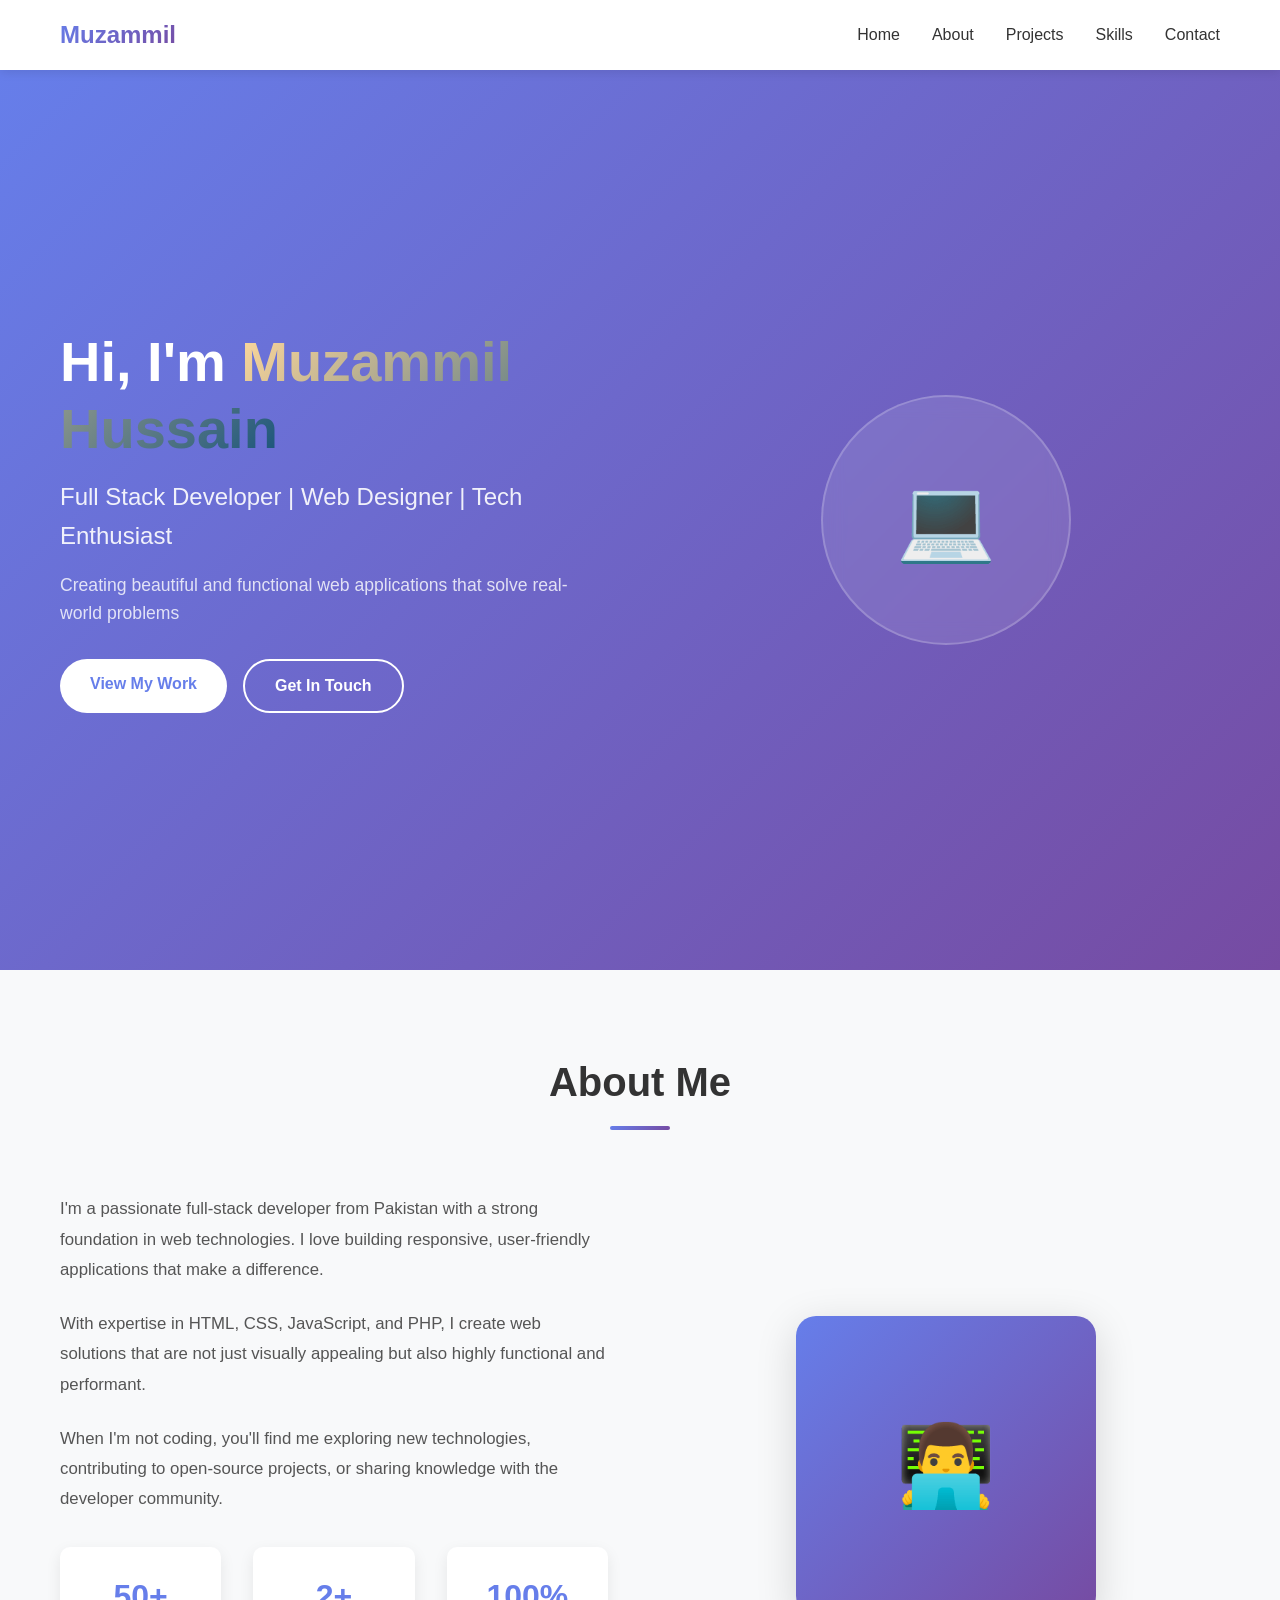
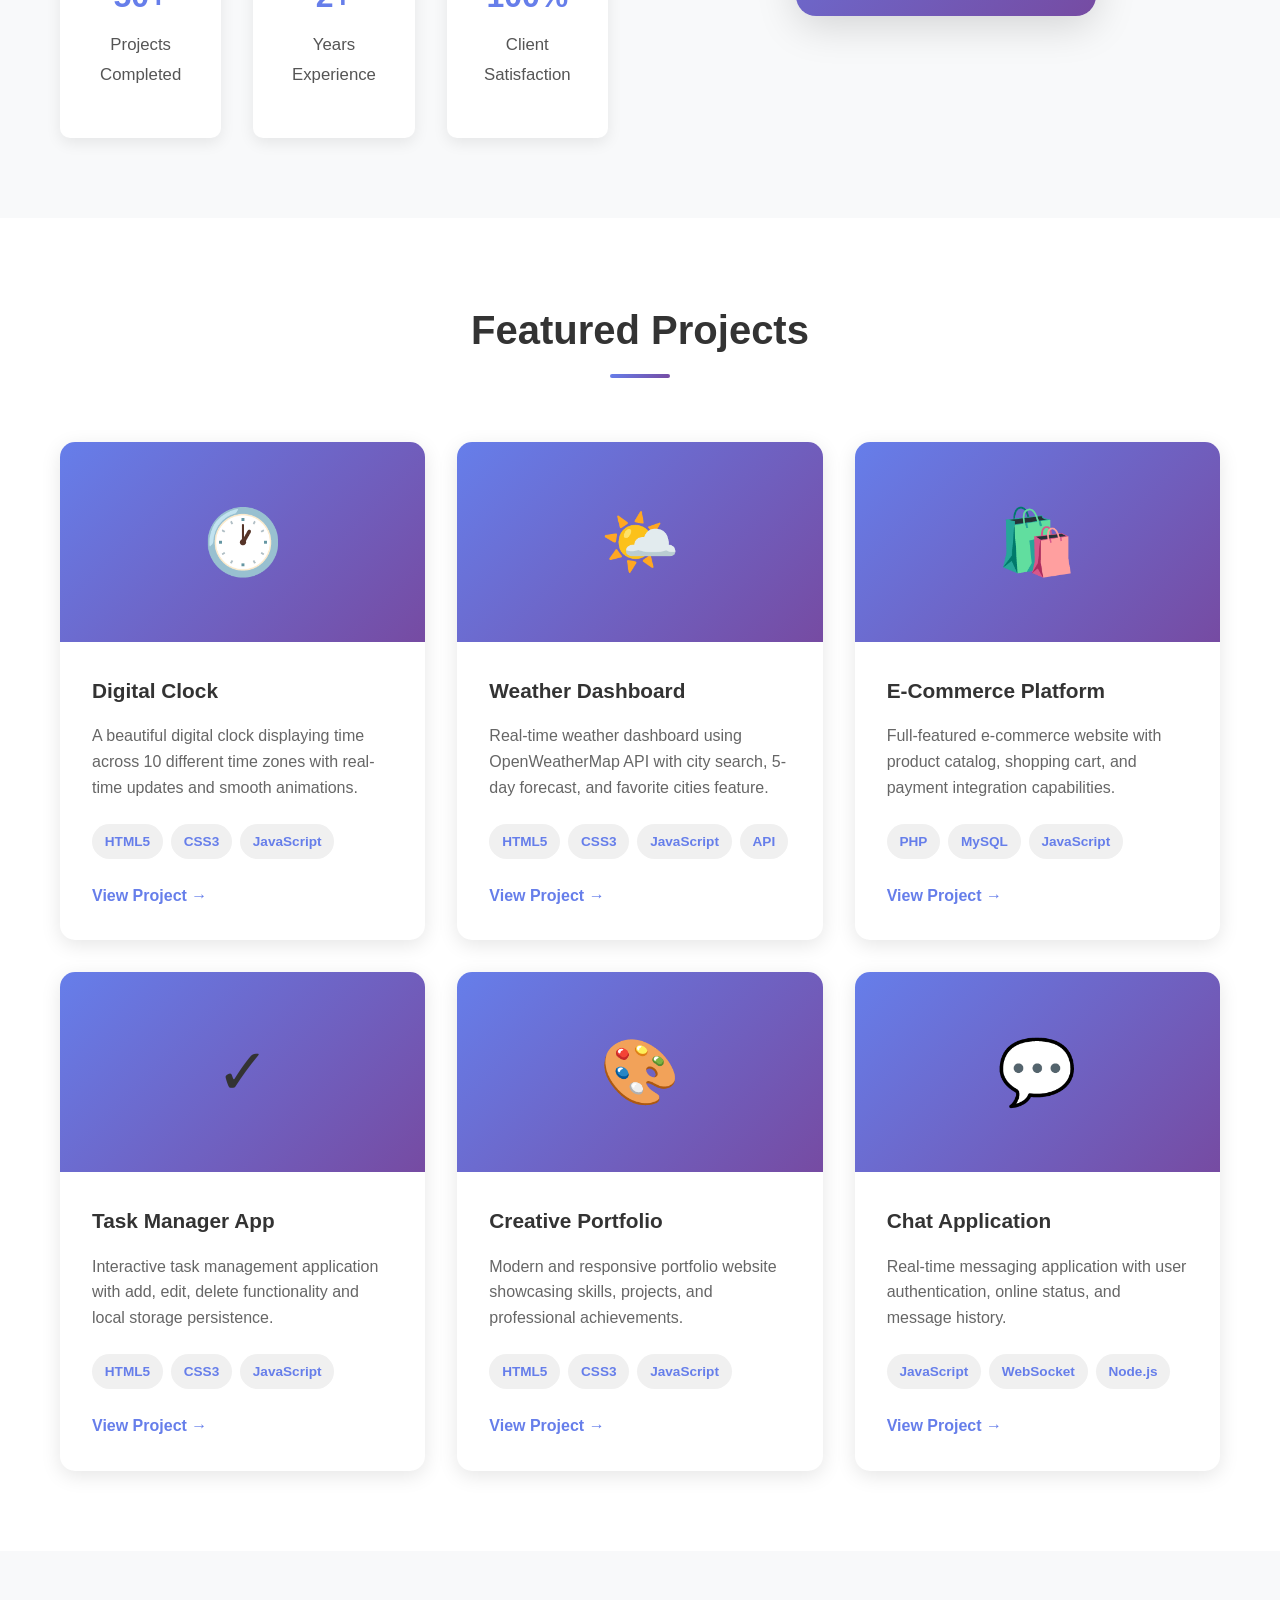
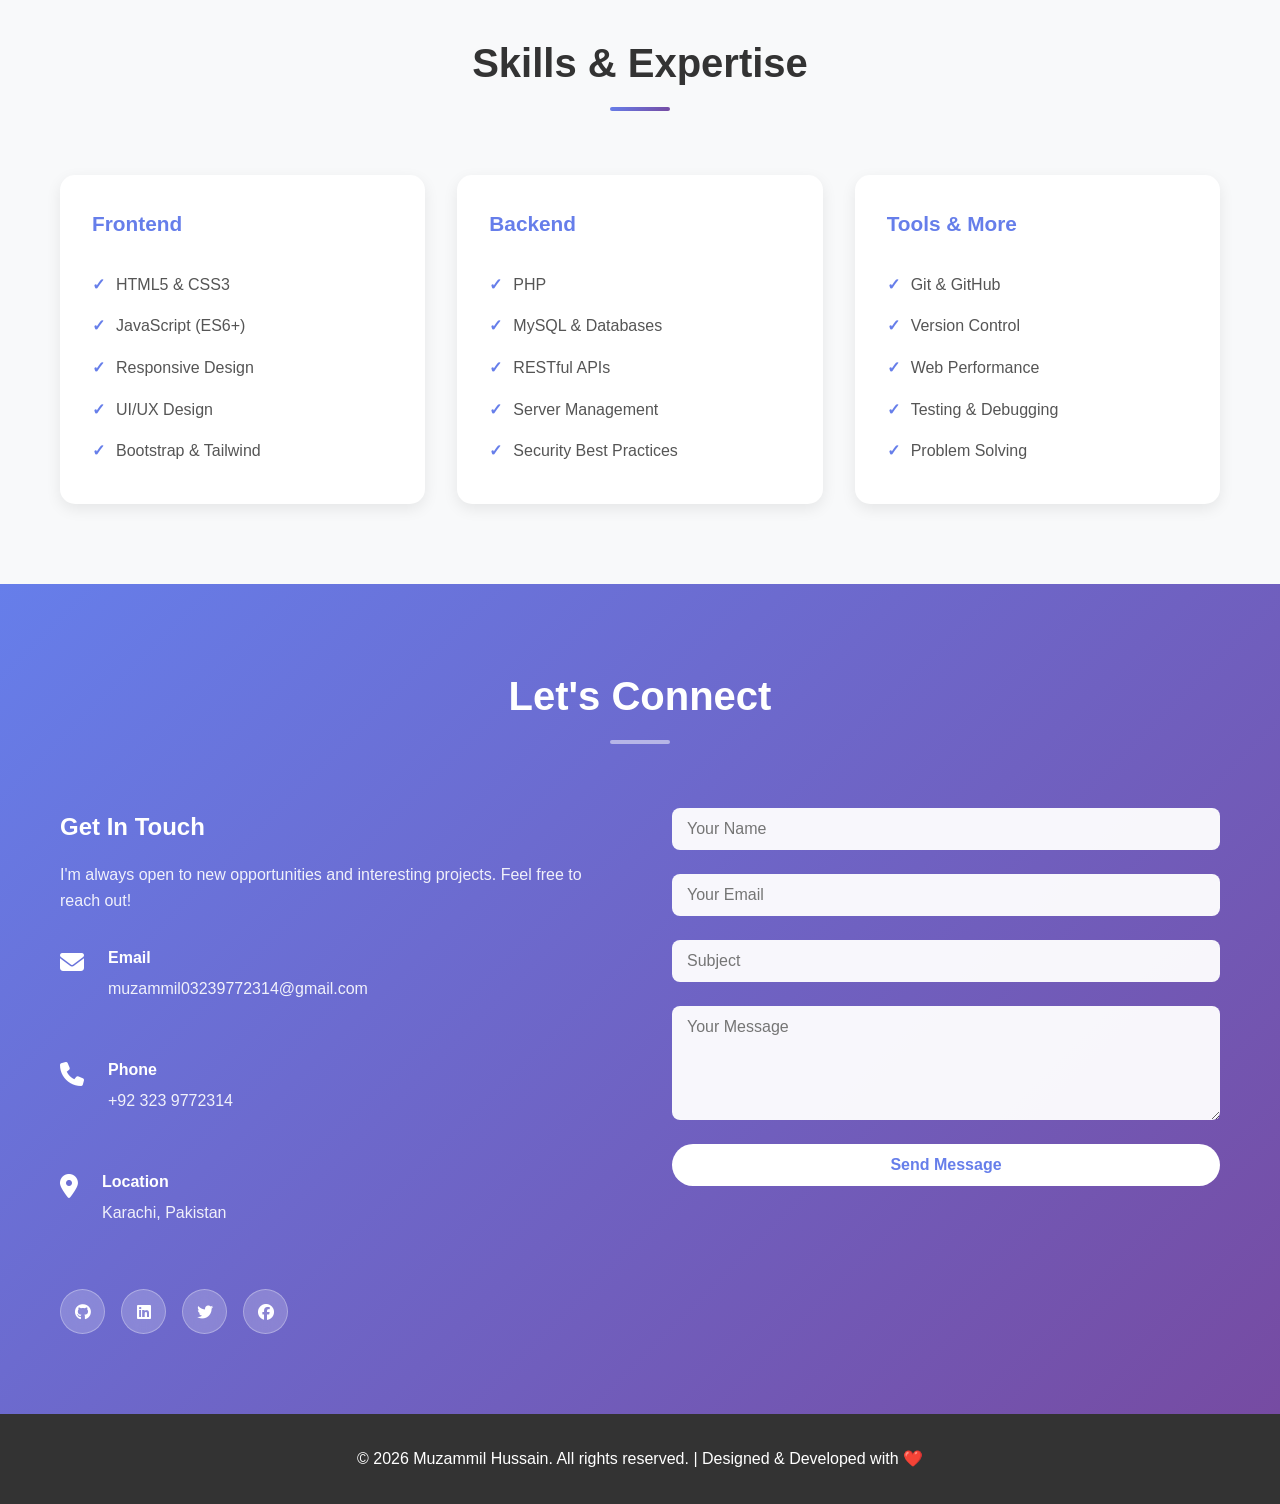
<file: index.html>
<!DOCTYPE html>
<html lang="en">
<head>
    <meta charset="UTF-8">
    <meta name="viewport" content="width=device-width, initial-scale=1.0">
    <title>Muzammil Hussain - Full Stack Developer</title>
    <link rel="stylesheet" href="style.css">
    <link rel="stylesheet" href="https://cdnjs.cloudflare.com/ajax/libs/font-awesome/6.4.0/css/all.min.css">
</head>
<body>
    <!-- Navigation -->
    <nav class="navbar">
        <div class="container">
            <div class="nav-wrapper">
                <div class="logo">Muzammil</div>
                <ul class="nav-menu">
                    <li><a href="#home" class="nav-link">Home</a></li>
                    <li><a href="#about" class="nav-link">About</a></li>
                    <li><a href="#projects" class="nav-link">Projects</a></li>
                    <li><a href="#skills" class="nav-link">Skills</a></li>
                    <li><a href="#contact" class="nav-link">Contact</a></li>
                </ul>
                <div class="hamburger">
                    <span></span>
                    <span></span>
                    <span></span>
                </div>
            </div>
        </div>
    </nav>

    <!-- Hero Section -->
    <section id="home" class="hero">
        <div class="container">
            <div class="hero-content">
                <h1 class="hero-title">Hi, I'm <span class="highlight">Muzammil Hussain</span></h1>
                <p class="hero-subtitle">Full Stack Developer | Web Designer | Tech Enthusiast</p>
                <p class="hero-description">Creating beautiful and functional web applications that solve real-world problems</p>
                <div class="hero-buttons">
                    <a href="#projects" class="btn btn-primary">View My Work</a>
                    <a href="#contact" class="btn btn-secondary">Get In Touch</a>
                </div>
            </div>
            <div class="hero-image">
                <div class="floating-card">
                    <div class="icon-circle">💻</div>
                </div>
            </div>
        </div>
    </section>

    <!-- About Section -->
    <section id="about" class="about">
        <div class="container">
            <h2 class="section-title">About Me</h2>
            <div class="about-grid">
                <div class="about-text">
                    <p>I'm a passionate full-stack developer from Pakistan with a strong foundation in web technologies. I love building responsive, user-friendly applications that make a difference.</p>
                    <p>With expertise in HTML, CSS, JavaScript, and PHP, I create web solutions that are not just visually appealing but also highly functional and performant.</p>
                    <p>When I'm not coding, you'll find me exploring new technologies, contributing to open-source projects, or sharing knowledge with the developer community.</p>
                    <div class="about-stats">
                        <div class="stat">
                            <h3>50+</h3>
                            <p>Projects Completed</p>
                        </div>
                        <div class="stat">
                            <h3>2+</h3>
                            <p>Years Experience</p>
                        </div>
                        <div class="stat">
                            <h3>100%</h3>
                            <p>Client Satisfaction</p>
                        </div>
                    </div>
                </div>
                <div class="about-image">
                    <div class="image-box">👨‍💻</div>
                </div>
            </div>
        </div>
    </section>

    <!-- Projects Section -->
    <section id="projects" class="projects">
        <div class="container">
            <h2 class="section-title">Featured Projects</h2>
            <div class="projects-grid">
                <!-- Digital Clock -->
                <div class="project-card">
                    <div class="project-image">🕐</div>
                    <div class="project-content">
                        <h3>Digital Clock</h3>
                        <p>A beautiful digital clock displaying time across 10 different time zones with real-time updates and smooth animations.</p>
                        <div class="tech-tags">
                            <span class="tag">HTML5</span>
                            <span class="tag">CSS3</span>
                            <span class="tag">JavaScript</span>
                        </div>
                        <a href="index-clock.html" class="project-link">View Project →</a>
                    </div>
                </div>

                <!-- Weather Dashboard -->
                <div class="project-card">
                    <div class="project-image">🌤️</div>
                    <div class="project-content">
                        <h3>Weather Dashboard</h3>
                        <p>Real-time weather dashboard using OpenWeatherMap API with city search, 5-day forecast, and favorite cities feature.</p>
                        <div class="tech-tags">
                            <span class="tag">HTML5</span>
                            <span class="tag">CSS3</span>
                            <span class="tag">JavaScript</span>
                            <span class="tag">API</span>
                        </div>
                        <a href="index-weather.html" class="project-link">View Project →</a>
                    </div>
                </div>

                <!-- E-Commerce Site -->
                <div class="project-card">
                    <div class="project-image">🛍️</div>
                    <div class="project-content">
                        <h3>E-Commerce Platform</h3>
                        <p>Full-featured e-commerce website with product catalog, shopping cart, and payment integration capabilities.</p>
                        <div class="tech-tags">
                            <span class="tag">PHP</span>
                            <span class="tag">MySQL</span>
                            <span class="tag">JavaScript</span>
                        </div>
                        <a href="#" class="project-link">View Project →</a>
                    </div>
                </div>

                <!-- Task Manager -->
                <div class="project-card">
                    <div class="project-image">✓</div>
                    <div class="project-content">
                        <h3>Task Manager App</h3>
                        <p>Interactive task management application with add, edit, delete functionality and local storage persistence.</p>
                        <div class="tech-tags">
                            <span class="tag">HTML5</span>
                            <span class="tag">CSS3</span>
                            <span class="tag">JavaScript</span>
                        </div>
                        <a href="#" class="project-link">View Project →</a>
                    </div>
                </div>

                <!-- Portfolio Site -->
                <div class="project-card">
                    <div class="project-image">🎨</div>
                    <div class="project-content">
                        <h3>Creative Portfolio</h3>
                        <p>Modern and responsive portfolio website showcasing skills, projects, and professional achievements.</p>
                        <div class="tech-tags">
                            <span class="tag">HTML5</span>
                            <span class="tag">CSS3</span>
                            <span class="tag">JavaScript</span>
                        </div>
                        <a href="#" class="project-link">View Project →</a>
                    </div>
                </div>

                <!-- Chat Application -->
                <div class="project-card">
                    <div class="project-image">💬</div>
                    <div class="project-content">
                        <h3>Chat Application</h3>
                        <p>Real-time messaging application with user authentication, online status, and message history.</p>
                        <div class="tech-tags">
                            <span class="tag">JavaScript</span>
                            <span class="tag">WebSocket</span>
                            <span class="tag">Node.js</span>
                        </div>
                        <a href="#" class="project-link">View Project →</a>
                    </div>
                </div>
            </div>
        </div>
    </section>

    <!-- Skills Section -->
    <section id="skills" class="skills">
        <div class="container">
            <h2 class="section-title">Skills & Expertise</h2>
            <div class="skills-grid">
                <div class="skill-category">
                    <h3>Frontend</h3>
                    <ul class="skill-list">
                        <li>HTML5 & CSS3</li>
                        <li>JavaScript (ES6+)</li>
                        <li>Responsive Design</li>
                        <li>UI/UX Design</li>
                        <li>Bootstrap & Tailwind</li>
                    </ul>
                </div>
                <div class="skill-category">
                    <h3>Backend</h3>
                    <ul class="skill-list">
                        <li>PHP</li>
                        <li>MySQL & Databases</li>
                        <li>RESTful APIs</li>
                        <li>Server Management</li>
                        <li>Security Best Practices</li>
                    </ul>
                </div>
                <div class="skill-category">
                    <h3>Tools & More</h3>
                    <ul class="skill-list">
                        <li>Git & GitHub</li>
                        <li>Version Control</li>
                        <li>Web Performance</li>
                        <li>Testing & Debugging</li>
                        <li>Problem Solving</li>
                    </ul>
                </div>
            </div>
        </div>
    </section>

    <!-- Contact Section -->
    <section id="contact" class="contact">
        <div class="container">
            <h2 class="section-title">Let's Connect</h2>
            <div class="contact-content">
                <div class="contact-info">
                    <h3>Get In Touch</h3>
                    <p>I'm always open to new opportunities and interesting projects. Feel free to reach out!</p>
                    
                    <div class="contact-methods">
                        <div class="contact-method">
                            <i class="fas fa-envelope"></i>
                            <div>
                                <h4>Email</h4>
                                <p><a href="mailto:muzammil03239772314@gmail.com">muzammil03239772314@gmail.com</a></p>
                            </div>
                        </div>
                        <div class="contact-method">
                            <i class="fas fa-phone"></i>
                            <div>
                                <h4>Phone</h4>
                                <p><a href="tel:+923239772314">+92 323 9772314</a></p>
                            </div>
                        </div>
                        <div class="contact-method">
                            <i class="fas fa-map-marker-alt"></i>
                            <div>
                                <h4>Location</h4>
                                <p>Karachi, Pakistan</p>
                            </div>
                        </div>
                    </div>

                    <div class="social-links">
                        <a href="https://github.com/Muzammil-786-ai" class="social-link" title="GitHub">
                            <i class="fab fa-github"></i>
                        </a>
                        <a href="https://linkedin.com" class="social-link" title="LinkedIn">
                            <i class="fab fa-linkedin"></i>
                        </a>
                        <a href="https://twitter.com" class="social-link" title="Twitter">
                            <i class="fab fa-twitter"></i>
                        </a>
                        <a href="https://facebook.com" class="social-link" title="Facebook">
                            <i class="fab fa-facebook"></i>
                        </a>
                    </div>
                </div>

                <form class="contact-form">
                    <div class="form-group">
                        <input type="text" placeholder="Your Name" required>
                    </div>
                    <div class="form-group">
                        <input type="email" placeholder="Your Email" required>
                    </div>
                    <div class="form-group">
                        <input type="text" placeholder="Subject">
                    </div>
                    <div class="form-group">
                        <textarea placeholder="Your Message" rows="5" required></textarea>
                    </div>
                    <button type="submit" class="btn btn-primary">Send Message</button>
                </form>
            </div>
        </div>
    </section>

    <!-- Footer -->
    <footer class="footer">
        <div class="container">
            <p>&copy; 2026 Muzammil Hussain. All rights reserved. | Designed & Developed with ❤️</p>
        </div>
    </footer>

    <script src="script.js"></script>
</body>
</html>
</file>
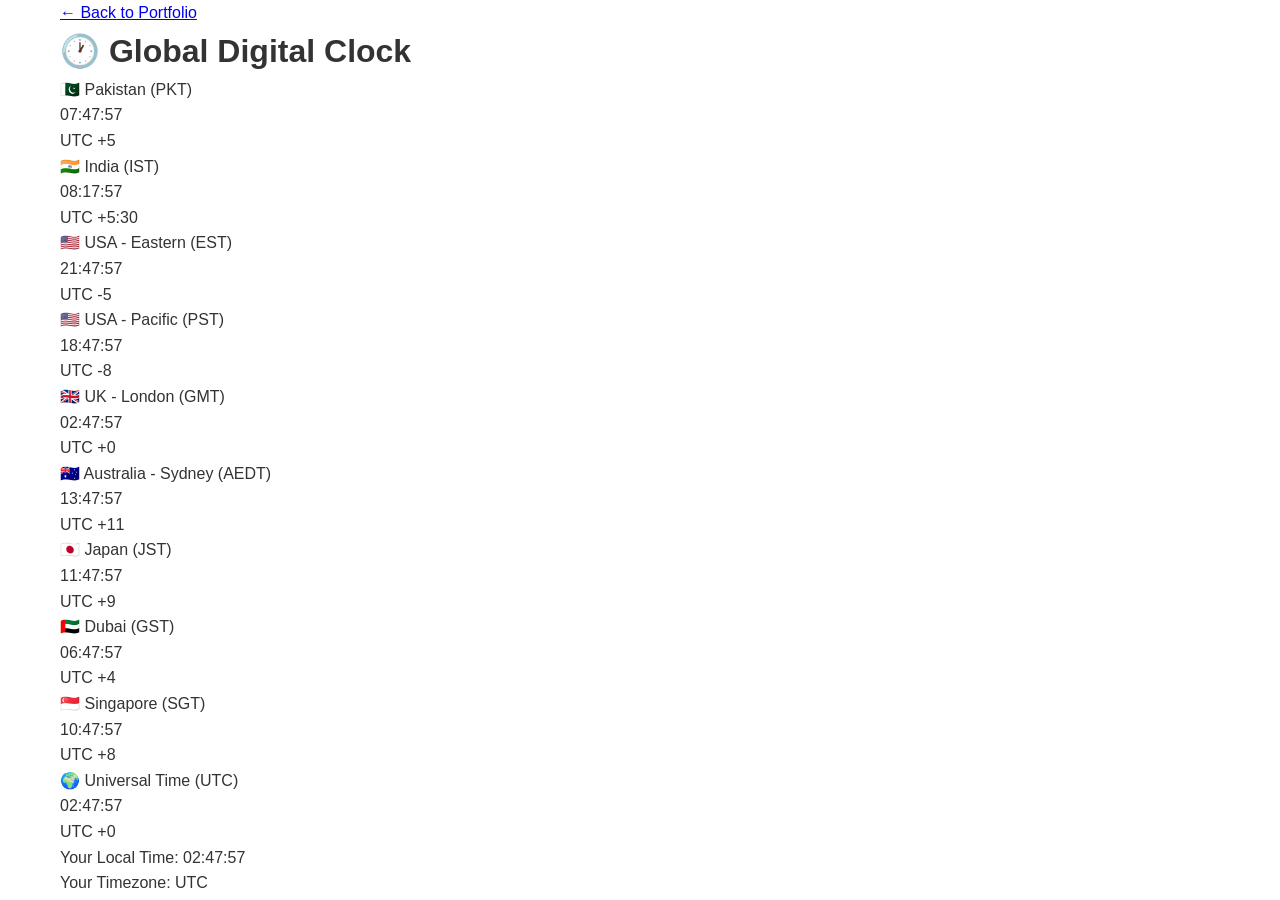
<file: index-clock.html>
<!DOCTYPE html>
<html lang="en">
<head>
    <meta charset="UTF-8">
    <meta name="viewport" content="width=device-width, initial-scale=1.0">
    <title>Digital Clock - Muzammil's Portfolio</title>
    <link rel="stylesheet" href="style.css">
</head>
<body>
    <div class="container">
        <a href="index.html" class="back-link">← Back to Portfolio</a>
        
        <h1>🕐 Global Digital Clock</h1>
        
        <div class="clocks-grid">
            <!-- Pakistan Time -->
            <div class="clock-card">
                <div class="timezone-name">
                    <span class="flag">🇵🇰</span>
                    <span>Pakistan (PKT)</span>
                </div>
                <div class="digital-time" id="pkt-time">--:--:--</div>
                <div class="timezone-offset">UTC +5</div>
            </div>

            <!-- India Time -->
            <div class="clock-card">
                <div class="timezone-name">
                    <span class="flag">🇮🇳</span>
                    <span>India (IST)</span>
                </div>
                <div class="digital-time" id="ist-time">--:--:--</div>
                <div class="timezone-offset">UTC +5:30</div>
            </div>

            <!-- USA Eastern Time -->
            <div class="clock-card">
                <div class="timezone-name">
                    <span class="flag">🇺🇸</span>
                    <span>USA - Eastern (EST)</span>
                </div>
                <div class="digital-time" id="est-time">--:--:--</div>
                <div class="timezone-offset">UTC -5</div>
            </div>

            <!-- USA Pacific Time -->
            <div class="clock-card">
                <div class="timezone-name">
                    <span class="flag">🇺🇸</span>
                    <span>USA - Pacific (PST)</span>
                </div>
                <div class="digital-time" id="pst-time">--:--:--</div>
                <div class="timezone-offset">UTC -8</div>
            </div>

            <!-- UK Time -->
            <div class="clock-card">
                <div class="timezone-name">
                    <span class="flag">🇬🇧</span>
                    <span>UK - London (GMT)</span>
                </div>
                <div class="digital-time" id="gmt-time">--:--:--</div>
                <div class="timezone-offset">UTC +0</div>
            </div>

            <!-- Australia Sydney Time -->
            <div class="clock-card">
                <div class="timezone-name">
                    <span class="flag">🇦🇺</span>
                    <span>Australia - Sydney (AEDT)</span>
                </div>
                <div class="digital-time" id="aedt-time">--:--:--</div>
                <div class="timezone-offset">UTC +11</div>
            </div>

            <!-- Japan Time -->
            <div class="clock-card">
                <div class="timezone-name">
                    <span class="flag">🇯🇵</span>
                    <span>Japan (JST)</span>
                </div>
                <div class="digital-time" id="jst-time">--:--:--</div>
                <div class="timezone-offset">UTC +9</div>
            </div>

            <!-- Dubai Time -->
            <div class="clock-card">
                <div class="timezone-name">
                    <span class="flag">🇦🇪</span>
                    <span>Dubai (GST)</span>
                </div>
                <div class="digital-time" id="gst-time">--:--:--</div>
                <div class="timezone-offset">UTC +4</div>
            </div>

            <!-- Singapore Time -->
            <div class="clock-card">
                <div class="timezone-name">
                    <span class="flag">🇸🇬</span>
                    <span>Singapore (SGT)</span>
                </div>
                <div class="digital-time" id="sgt-time">--:--:--</div>
                <div class="timezone-offset">UTC +8</div>
            </div>

            <!-- UTC/GMT -->
            <div class="clock-card">
                <div class="timezone-name">
                    <span class="flag">🌍</span>
                    <span>Universal Time (UTC)</span>
                </div>
                <div class="digital-time" id="utc-time">--:--:--</div>
                <div class="timezone-offset">UTC +0</div>
            </div>
        </div>

        <div class="local-time">
            <p>Your Local Time: <span id="local-time">--:--:--</span></p>
            <p>Your Timezone: <span id="local-tz">--</span></p>
        </div>
    </div>

    <script>
        // Function to format time with leading zeros
        function formatTime(date) {
            const hours = String(date.getHours()).padStart(2, '0');
            const minutes = String(date.getMinutes()).padStart(2, '0');
            const seconds = String(date.getSeconds()).padStart(2, '0');
            return `${hours}:${minutes}:${seconds}`;
        }

        // Function to get time in specific timezone
        function getTimeInTimezone(timezone) {
            const now = new Date();
            const utc = now.getTime() + now.getTimezoneOffset() * 60000;
            const newTime = new Date(utc + 3600000 * timezone);
            return formatTime(newTime);
        }

        // Timezone mappings (offset in hours from UTC)
        const timezones = {
            'pkt-time': { offset: 5, name: 'Pakistan' },
            'ist-time': { offset: 5.5, name: 'India' },
            'est-time': { offset: -5, name: 'USA Eastern' },
            'pst-time': { offset: -8, name: 'USA Pacific' },
            'gmt-time': { offset: 0, name: 'London' },
            'aedt-time': { offset: 11, name: 'Sydney' },
            'jst-time': { offset: 9, name: 'Japan' },
            'gst-time': { offset: 4, name: 'Dubai' },
            'sgt-time': { offset: 8, name: 'Singapore' },
            'utc-time': { offset: 0, name: 'UTC' }
        };

        // Update all clocks
        function updateClocks() {
            // Update timezone clocks
            for (const [elementId, { offset }] of Object.entries(timezones)) {
                const timeElement = document.getElementById(elementId);
                if (timeElement) {
                    timeElement.textContent = getTimeInTimezone(offset);
                }
            }

            // Update local time
            const now = new Date();
            document.getElementById('local-time').textContent = formatTime(now);
            
            // Get local timezone
            const timezone = Intl.DateTimeFormat().resolvedOptions().timeZone;
            document.getElementById('local-tz').textContent = timezone;
        }

        // Update clocks immediately and then every second
        updateClocks();
        setInterval(updateClocks, 1000);

        // Add smooth animations on page load
        window.addEventListener('load', () => {
            const cards = document.querySelectorAll('.clock-card');
            cards.forEach((card, index) => {
                card.style.animation = `slideUp 0.6s ease-out ${index * 0.05}s both`;
            });
        });
    </script>
</body>
</html>
</file>
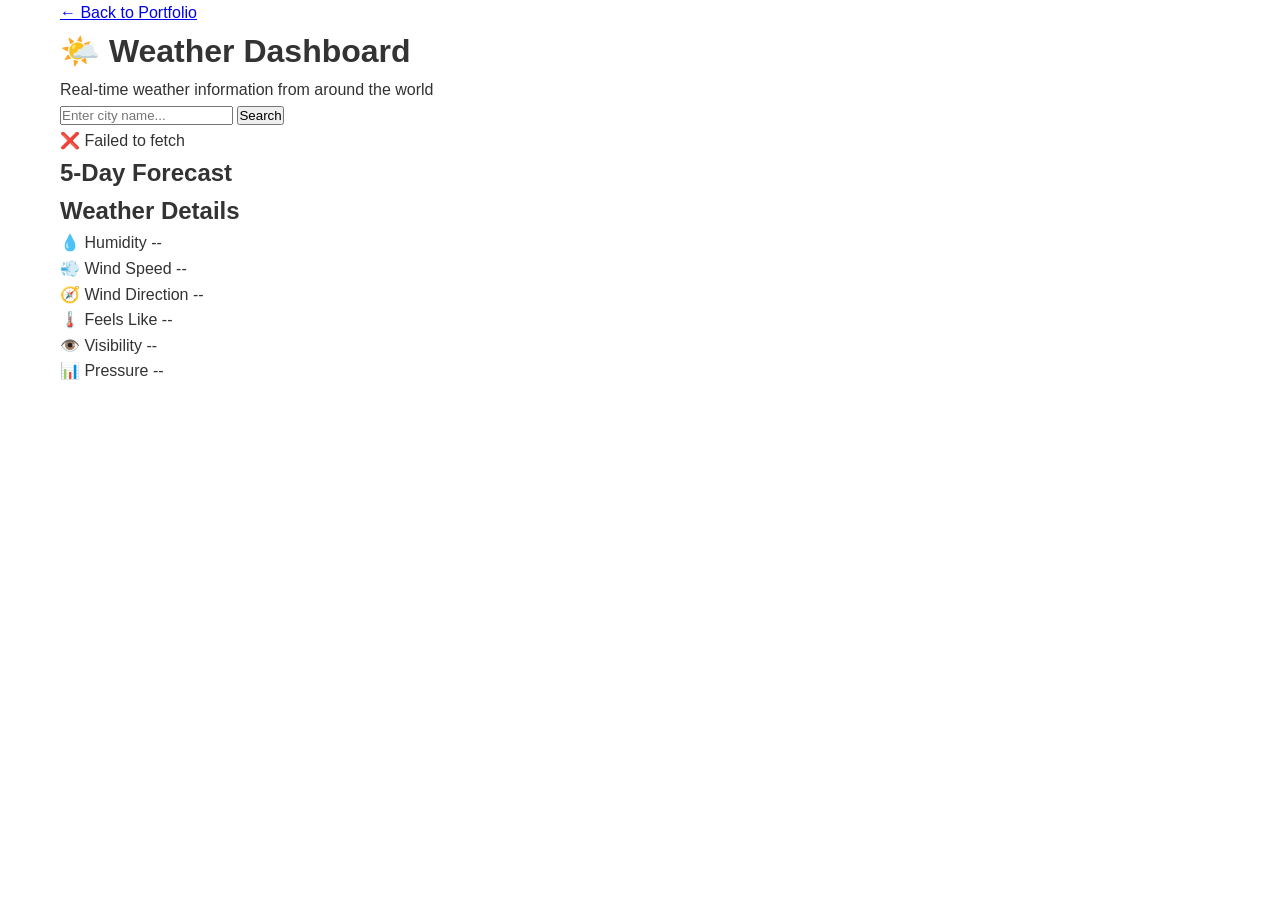
<file: index-weather.html>
<!DOCTYPE html>
<html lang="en">
<head>
    <meta charset="UTF-8">
    <meta name="viewport" content="width=device-width, initial-scale=1.0">
    <title>Weather Dashboard - Muzammil's Portfolio</title>
    <link rel="stylesheet" href="style.css">
    <link rel="stylesheet" href="https://cdnjs.cloudflare.com/ajax/libs/font-awesome/6.4.0/css/all.min.css">
</head>
<body>
    <div class="container">
        <a href="index.html" class="back-link">← Back to Portfolio</a>
        
        <div class="weather-container">
            <header>
                <h1>🌤️ Weather Dashboard</h1>
                <p>Real-time weather information from around the world</p>
            </header>

            <div class="search-section">
                <div class="search-box">
                    <input 
                        type="text" 
                        id="searchInput" 
                        placeholder="Enter city name..."
                        autocomplete="off"
                    >
                    <button id="searchBtn">Search</button>
                </div>
                <div id="suggestions" class="suggestions"></div>
            </div>

            <div class="weather-content">
                <!-- Current Weather -->
                <div id="currentWeather" class="current-weather">
                    <div class="weather-card">
                        <div class="loading">Loading weather data...</div>
                    </div>
                </div>

                <!-- Forecast -->
                <div class="forecast-section">
                    <h2>5-Day Forecast</h2>
                    <div id="forecastContainer" class="forecast-grid">
                        <div class="loading">Loading forecast...</div>
                    </div>
                </div>

                <!-- Weather Details -->
                <div id="weatherDetails" class="weather-details">
                    <h2>Weather Details</h2>
                    <div class="details-grid">
                        <div class="detail-item">
                            <span class="detail-label">💧 Humidity</span>
                            <span class="detail-value" id="humidity">--</span>
                        </div>
                        <div class="detail-item">
                            <span class="detail-label">💨 Wind Speed</span>
                            <span class="detail-value" id="windSpeed">--</span>
                        </div>
                        <div class="detail-item">
                            <span class="detail-label">🧭 Wind Direction</span>
                            <span class="detail-value" id="windDirection">--</span>
                        </div>
                        <div class="detail-item">
                            <span class="detail-label">🌡️ Feels Like</span>
                            <span class="detail-value" id="feelsLike">--</span>
                        </div>
                        <div class="detail-item">
                            <span class="detail-label">👁️ Visibility</span>
                            <span class="detail-value" id="visibility">--</span>
                        </div>
                        <div class="detail-item">
                            <span class="detail-label">📊 Pressure</span>
                            <span class="detail-value" id="pressure">--</span>
                        </div>
                    </div>
                </div>
            </div>
        </div>
    </div>

    <script>
        // OpenWeatherMap API Configuration
        const API_KEY = '4d8fb5b93d4af21d66a2948710284366';
        const BASE_URL = 'https://api.openweathermap.org/data/2.5';

        // Popular cities for quick access
        const popularCities = [
            'Karachi', 'Lahore', 'Islamabad', 'New York', 'London',
            'Dubai', 'Tokyo', 'Paris', 'Sydney', 'Singapore',
            'Mumbai', 'Delhi', 'Bangkok', 'Hong Kong', 'Seoul'
        ];

        // DOM Elements
        const searchInput = document.getElementById('searchInput');
        const searchBtn = document.getElementById('searchBtn');
        const suggestionsDiv = document.getElementById('suggestions');
        const currentWeatherDiv = document.getElementById('currentWeather');
        const forecastContainer = document.getElementById('forecastContainer');
        const weatherDetailsDiv = document.getElementById('weatherDetails');

        // Initialize
        window.addEventListener('load', () => {
            loadWeatherForCity('Karachi');
        });

        // Search functionality
        searchBtn.addEventListener('click', () => {
            const city = searchInput.value.trim();
            if (city) {
                loadWeatherForCity(city);
                searchInput.value = '';
                suggestionsDiv.classList.remove('active');
            }
        });

        searchInput.addEventListener('keyup', (e) => {
            if (e.key === 'Enter') {
                searchBtn.click();
            } else {
                showSuggestions(e.target.value);
            }
        });

        // Show city suggestions
        function showSuggestions(input) {
            if (!input) {
                suggestionsDiv.classList.remove('active');
                return;
            }

            const filtered = popularCities.filter(city =>
                city.toLowerCase().includes(input.toLowerCase())
            );

            if (filtered.length === 0) {
                suggestionsDiv.classList.remove('active');
                return;
            }

            suggestionsDiv.innerHTML = filtered
                .map(city => `
                    <div class="suggestion-item" onclick="selectSuggestion('${city}')">
                        ${city}
                    </div>
                `)
                .join('');

            suggestionsDiv.classList.add('active');
        }

        function selectSuggestion(city) {
            searchInput.value = city;
            suggestionsDiv.classList.remove('active');
            loadWeatherForCity(city);
        }

        // Fetch weather data
        async function loadWeatherForCity(city) {
            try {
                currentWeatherDiv.innerHTML = '<div class="loading">Loading weather data...</div>';
                forecastContainer.innerHTML = '<div class="loading">Loading forecast...</div>';

                // Get current weather
                const weatherResponse = await fetch(
                    `${BASE_URL}/weather?q=${city}&units=metric&appid=${API_KEY}`
                );

                if (!weatherResponse.ok) {
                    throw new Error('City not found');
                }

                const weatherData = await weatherResponse.json();

                // Get forecast data
                const forecastResponse = await fetch(
                    `${BASE_URL}/forecast?q=${city}&units=metric&appid=${API_KEY}`
                );
                const forecastData = await forecastResponse.json();

                displayCurrentWeather(weatherData);
                displayForecast(forecastData);
                displayWeatherDetails(weatherData);

            } catch (error) {
                currentWeatherDiv.innerHTML = `<div class="error">❌ ${error.message}</div>`;
                forecastContainer.innerHTML = '';
            }
        }

        // Display current weather
        function displayCurrentWeather(data) {
            const { name, sys, main, weather, wind } = data;
            const weatherIcon = getWeatherIcon(weather[0].main);
            const updateTime = new Date().toLocaleTimeString();

            const html = `
                <div class="weather-card">
                    <div class="weather-header">
                        <div class="location-time">
                            <h2>📍 ${name}, ${sys.country}</h2>
                            <p class="update-time">Updated: ${updateTime}</p>
                        </div>
                        <div class="weather-icon-temp">
                            <div class="weather-icon">${weatherIcon}</div>
                            <div class="temperature">${Math.round(main.temp)}°C</div>
                            <div class="weather-description">${weather[0].description}</div>
                        </div>
                    </div>
                </div>
            `;

            currentWeatherDiv.innerHTML = html;
        }

        // Display forecast
        function displayForecast(data) {
            const forecasts = {};

            // Group by day
            data.list.forEach(item => {
                const date = new Date(item.dt * 1000);
                const dayKey = date.toLocaleDateString();

                if (!forecasts[dayKey]) {
                    forecasts[dayKey] = item;
                }
            });

            const html = Object.keys(forecasts)
                .slice(0, 5)
                .map(date => {
                    const item = forecasts[date];
                    const dateObj = new Date(item.dt * 1000);
                    const weekday = dateObj.toLocaleDateString('en-US', { weekday: 'short' });
                    const icon = getWeatherIcon(item.weather[0].main);

                    return `
                        <div class="forecast-card">
                            <div class="forecast-date">${weekday}</div>
                            <div class="forecast-icon">${icon}</div>
                            <div class="forecast-temp">${Math.round(item.main.temp)}°C</div>
                            <div class="forecast-desc">${item.weather[0].description}</div>
                        </div>
                    `;
                })
                .join('');

            forecastContainer.innerHTML = html;
        }

        // Display detailed weather information
        function displayWeatherDetails(data) {
            const { main, wind, visibility, sys } = data;

            document.getElementById('humidity').textContent = `${main.humidity}%`;
            document.getElementById('windSpeed').textContent = `${wind.speed} m/s`;
            document.getElementById('windDirection').textContent = `${getWindDirection(wind.deg)}`;
            document.getElementById('feelsLike').textContent = `${Math.round(main.feels_like)}°C`;
            document.getElementById('visibility').textContent = `${(visibility / 1000).toFixed(1)} km`;
            document.getElementById('pressure').textContent = `${main.pressure} hPa`;
        }

        // Get weather emoji icon
        function getWeatherIcon(description) {
            const icons = {
                'Clear': '☀️',
                'Clouds': '☁️',
                'Rain': '🌧️',
                'Drizzle': '🌦️',
                'Thunderstorm': '⛈️',
                'Snow': '❄️',
                'Mist': '🌫️',
                'Smoke': '💨',
                'Haze': '🌫️',
                'Dust': '🌪️',
                'Fog': '🌫️',
                'Sand': '🌪️',
                'Ash': '🌫️',
                'Squall': '💨',
                'Tornado': '🌪️'
            };

            return icons[description] || '🌤️';
        }

        // Get wind direction
        function getWindDirection(degree) {
            const directions = ['N', 'NNE', 'NE', 'ENE', 'E', 'ESE', 'SE', 'SSE', 'S', 'SSW', 'SW', 'WSW', 'W', 'WNW', 'NW', 'NNW'];
            const index = Math.round(degree / 22.5) % 16;
            return directions[index] + ` (${degree}°)`;
        }

        // Close suggestions when clicking outside
        document.addEventListener('click', (e) => {
            if (e.target !== searchInput && !e.target.closest('.suggestions')) {
                suggestionsDiv.classList.remove('active');
            }
        });
    </script>
</body>
</html>
</file>
<file: style.css>
* {
    margin: 0;
    padding: 0;
    box-sizing: border-box;
}

html {
    scroll-behavior: smooth;
}

body {
    font-family: 'Segoe UI', Tahoma, Geneva, Verdana, sans-serif;
    color: #333;
    line-height: 1.6;
    overflow-x: hidden;
}

.container {
    max-width: 1200px;
    margin: 0 auto;
    padding: 0 20px;
}

/* Navigation */
.navbar {
    background: rgba(255, 255, 255, 0.95);
    backdrop-filter: blur(10px);
    position: sticky;
    top: 0;
    z-index: 1000;
    box-shadow: 0 2px 10px rgba(0, 0, 0, 0.1);
}

.nav-wrapper {
    display: flex;
    justify-content: space-between;
    align-items: center;
    padding: 1rem 0;
}

.logo {
    font-size: 1.5rem;
    font-weight: 700;
    background: linear-gradient(135deg, #667eea 0%, #764ba2 100%);
    -webkit-background-clip: text;
    -webkit-text-fill-color: transparent;
    background-clip: text;
}

.nav-menu {
    display: flex;
    list-style: none;
    gap: 2rem;
}

.nav-link {
    text-decoration: none;
    color: #333;
    font-weight: 500;
    transition: color 0.3s ease;
    position: relative;
}

.nav-link:hover {
    color: #667eea;
}

.nav-link::after {
    content: '';
    position: absolute;
    bottom: -5px;
    left: 0;
    width: 0;
    height: 2px;
    background: linear-gradient(135deg, #667eea 0%, #764ba2 100%);
    transition: width 0.3s ease;
}

.nav-link:hover::after {
    width: 100%;
}

.hamburger {
    display: none;
    flex-direction: column;
    cursor: pointer;
}

.hamburger span {
    width: 25px;
    height: 3px;
    background: #333;
    margin: 5px 0;
    transition: 0.3s ease;
    border-radius: 3px;
}

/* Hero Section */
.hero {
    background: linear-gradient(135deg, #667eea 0%, #764ba2 100%);
    color: white;
    padding: 100px 0;
    min-height: 100vh;
    display: flex;
    align-items: center;
}

.hero .container {
    display: grid;
    grid-template-columns: 1fr 1fr;
    gap: 4rem;
    align-items: center;
}

.hero-title {
    font-size: 3.5rem;
    margin-bottom: 1rem;
    line-height: 1.2;
    animation: slideInLeft 0.8s ease-out;
}

.highlight {
    background: linear-gradient(135deg, #ffd89b 0%, #19547b 100%);
    -webkit-background-clip: text;
    -webkit-text-fill-color: transparent;
    background-clip: text;
}

.hero-subtitle {
    font-size: 1.5rem;
    margin-bottom: 1rem;
    opacity: 0.9;
    animation: slideInLeft 0.8s ease-out 0.2s backwards;
}

.hero-description {
    font-size: 1.1rem;
    margin-bottom: 2rem;
    opacity: 0.8;
    animation: slideInLeft 0.8s ease-out 0.4s backwards;
}

.hero-buttons {
    display: flex;
    gap: 1rem;
    animation: slideInLeft 0.8s ease-out 0.6s backwards;
}

.btn {
    padding: 12px 30px;
    border: none;
    border-radius: 50px;
    font-size: 1rem;
    font-weight: 600;
    cursor: pointer;
    text-decoration: none;
    display: inline-block;
    transition: all 0.3s ease;
}

.btn-primary {
    background: white;
    color: #667eea;
}

.btn-primary:hover {
    transform: translateY(-3px);
    box-shadow: 0 10px 30px rgba(0, 0, 0, 0.2);
}

.btn-secondary {
    background: transparent;
    color: white;
    border: 2px solid white;
}

.btn-secondary:hover {
    background: white;
    color: #667eea;
    transform: translateY(-3px);
}

.floating-card {
    position: relative;
    height: 300px;
    display: flex;
    align-items: center;
    justify-content: center;
    animation: float 3s ease-in-out infinite;
}

.icon-circle {
    width: 250px;
    height: 250px;
    background: rgba(255, 255, 255, 0.1);
    border-radius: 50%;
    display: flex;
    align-items: center;
    justify-content: center;
    font-size: 5rem;
    backdrop-filter: blur(10px);
    border: 2px solid rgba(255, 255, 255, 0.2);
}

@keyframes slideInLeft {
    from {
        opacity: 0;
        transform: translateX(-50px);
    }
    to {
        opacity: 1;
        transform: translateX(0);
    }
}

@keyframes float {
    0%, 100% { transform: translateY(0px); }
    50% { transform: translateY(-20px); }
}

/* About Section */
.about {
    padding: 80px 0;
    background: #f8f9fa;
}

.section-title {
    font-size: 2.5rem;
    text-align: center;
    margin-bottom: 4rem;
    position: relative;
    padding-bottom: 1rem;
}

.section-title::after {
    content: '';
    position: absolute;
    bottom: 0;
    left: 50%;
    transform: translateX(-50%);
    width: 60px;
    height: 4px;
    background: linear-gradient(135deg, #667eea 0%, #764ba2 100%);
    border-radius: 2px;
}

.about-grid {
    display: grid;
    grid-template-columns: 1fr 1fr;
    gap: 4rem;
    align-items: center;
}

.about-text p {
    margin-bottom: 1.5rem;
    font-size: 1.05rem;
    color: #555;
    line-height: 1.8;
}

.about-stats {
    display: grid;
    grid-template-columns: repeat(3, 1fr);
    gap: 2rem;
    margin-top: 2rem;
}

.stat {
    background: white;
    padding: 1.5rem;
    border-radius: 10px;
    text-align: center;
    box-shadow: 0 5px 15px rgba(0, 0, 0, 0.08);
}

.stat h3 {
    color: #667eea;
    font-size: 2rem;
    margin-bottom: 0.5rem;
}

.about-image {
    display: flex;
    justify-content: center;
    align-items: center;
}

.image-box {
    width: 300px;
    height: 300px;
    background: linear-gradient(135deg, #667eea 0%, #764ba2 100%);
    border-radius: 20px;
    display: flex;
    align-items: center;
    justify-content: center;
    font-size: 5rem;
    box-shadow: 0 10px 40px rgba(0, 0, 0, 0.15);
}

/* Projects Section */
.projects {
    padding: 80px 0;
}

.projects-grid {
    display: grid;
    grid-template-columns: repeat(auto-fit, minmax(320px, 1fr));
    gap: 2rem;
}

.project-card {
    background: white;
    border-radius: 15px;
    overflow: hidden;
    box-shadow: 0 5px 20px rgba(0, 0, 0, 0.1);
    transition: all 0.3s ease;
    animation: slideUp 0.6s ease-out;
}

@keyframes slideUp {
    from {
        opacity: 0;
        transform: translateY(30px);
    }
    to {
        opacity: 1;
        transform: translateY(0);
    }
}

.project-card:hover {
    transform: translateY(-10px);
    box-shadow: 0 15px 40px rgba(0, 0, 0, 0.15);
}

.project-image {
    width: 100%;
    height: 200px;
    background: linear-gradient(135deg, #667eea 0%, #764ba2 100%);
    display: flex;
    align-items: center;
    justify-content: center;
    font-size: 4rem;
}

.project-content {
    padding: 2rem;
}

.project-content h3 {
    margin-bottom: 1rem;
    color: #333;
    font-size: 1.3rem;
}

.project-content p {
    color: #666;
    margin-bottom: 1.5rem;
    line-height: 1.6;
}

.tech-tags {
    display: flex;
    flex-wrap: wrap;
    gap: 0.5rem;
    margin-bottom: 1.5rem;
}

.tag {
    display: inline-block;
    padding: 0.4rem 0.8rem;
    background: #f0f0f0;
    color: #667eea;
    border-radius: 20px;
    font-size: 0.85rem;
    font-weight: 600;
}

.project-link {
    color: #667eea;
    text-decoration: none;
    font-weight: 600;
    display: inline-block;
    transition: all 0.3s ease;
}

.project-link:hover {
    color: #764ba2;
    transform: translateX(5px);
}

/* Skills Section */
.skills {
    padding: 80px 0;
    background: #f8f9fa;
}

.skills-grid {
    display: grid;
    grid-template-columns: repeat(auto-fit, minmax(250px, 1fr));
    gap: 2rem;
}

.skill-category {
    background: white;
    padding: 2rem;
    border-radius: 15px;
    box-shadow: 0 5px 15px rgba(0, 0, 0, 0.08);
}

.skill-category h3 {
    color: #667eea;
    margin-bottom: 1.5rem;
    font-size: 1.3rem;
}

.skill-list {
    list-style: none;
}

.skill-list li {
    padding: 0.5rem 0;
    color: #555;
    position: relative;
    padding-left: 1.5rem;
}

.skill-list li::before {
    content: '✓';
    position: absolute;
    left: 0;
    color: #667eea;
    font-weight: bold;
}

/* Contact Section */
.contact {
    padding: 80px 0;
    background: linear-gradient(135deg, #667eea 0%, #764ba2 100%);
    color: white;
}

.contact .section-title {
    color: white;
}

.contact .section-title::after {
    background: rgba(255, 255, 255, 0.5);
}

.contact-content {
    display: grid;
    grid-template-columns: 1fr 1fr;
    gap: 4rem;
}

.contact-info h3 {
    font-size: 1.5rem;
    margin-bottom: 1rem;
}

.contact-info p {
    opacity: 0.9;
    margin-bottom: 2rem;
}

.contact-methods {
    margin: 2rem 0;
}

.contact-method {
    display: flex;
    gap: 1.5rem;
    margin-bottom: 1.5rem;
    align-items: flex-start;
}

.contact-method i {
    font-size: 1.5rem;
    margin-top: 0.3rem;
}

.contact-method h4 {
    margin-bottom: 0.3rem;
}

.contact-method a {
    color: white;
    text-decoration: none;
    transition: opacity 0.3s ease;
}

.contact-method a:hover {
    opacity: 0.8;
}

.social-links {
    display: flex;
    gap: 1rem;
    margin-top: 2rem;
}

.social-link {
    width: 45px;
    height: 45px;
    background: rgba(255, 255, 255, 0.2);
    border-radius: 50%;
    display: flex;
    align-items: center;
    justify-content: center;
    color: white;
    text-decoration: none;
    transition: all 0.3s ease;
    backdrop-filter: blur(10px);
    border: 1px solid rgba(255, 255, 255, 0.3);
}

.social-link:hover {
    background: white;
    color: #667eea;
    transform: translateY(-5px);
}

.contact-form {
    display: flex;
    flex-direction: column;
    gap: 1.5rem;
}

.form-group {
    display: flex;
    flex-direction: column;
}

.contact-form input,
.contact-form textarea {
    padding: 12px 15px;
    border: none;
    border-radius: 8px;
    font-family: inherit;
    font-size: 1rem;
    background: rgba(255, 255, 255, 0.95);
    color: #333;
    transition: all 0.3s ease;
}

.contact-form input:focus,
.contact-form textarea:focus {
    outline: none;
    background: white;
    box-shadow: 0 0 0 3px rgba(255, 255, 255, 0.2);
}

.contact-form button {
    background: white;
    color: #667eea;
}

/* Footer */
.footer {
    background: #333;
    color: white;
    text-align: center;
    padding: 2rem 0;
}

/* Responsive */
@media (max-width: 768px) {
    .nav-menu {
        gap: 1rem;
    }

    .hero .container {
        grid-template-columns: 1fr;
    }

    .hero-title {
        font-size: 2.5rem;
    }

    .about-grid {
        grid-template-columns: 1fr;
    }

    .about-stats {
        grid-template-columns: 1fr;
    }

    .contact-content {
        grid-template-columns: 1fr;
    }

    .hero-buttons {
        flex-direction: column;
    }
}

@media (max-width: 480px) {
    .section-title {
        font-size: 2rem;
    }

    .hero-title {
        font-size: 2rem;
    }

    .nav-menu {
        display: none;
    }

    .hamburger {
        display: flex;
    }

    .projects-grid {
        grid-template-columns: 1fr;
    }
}
</file>
